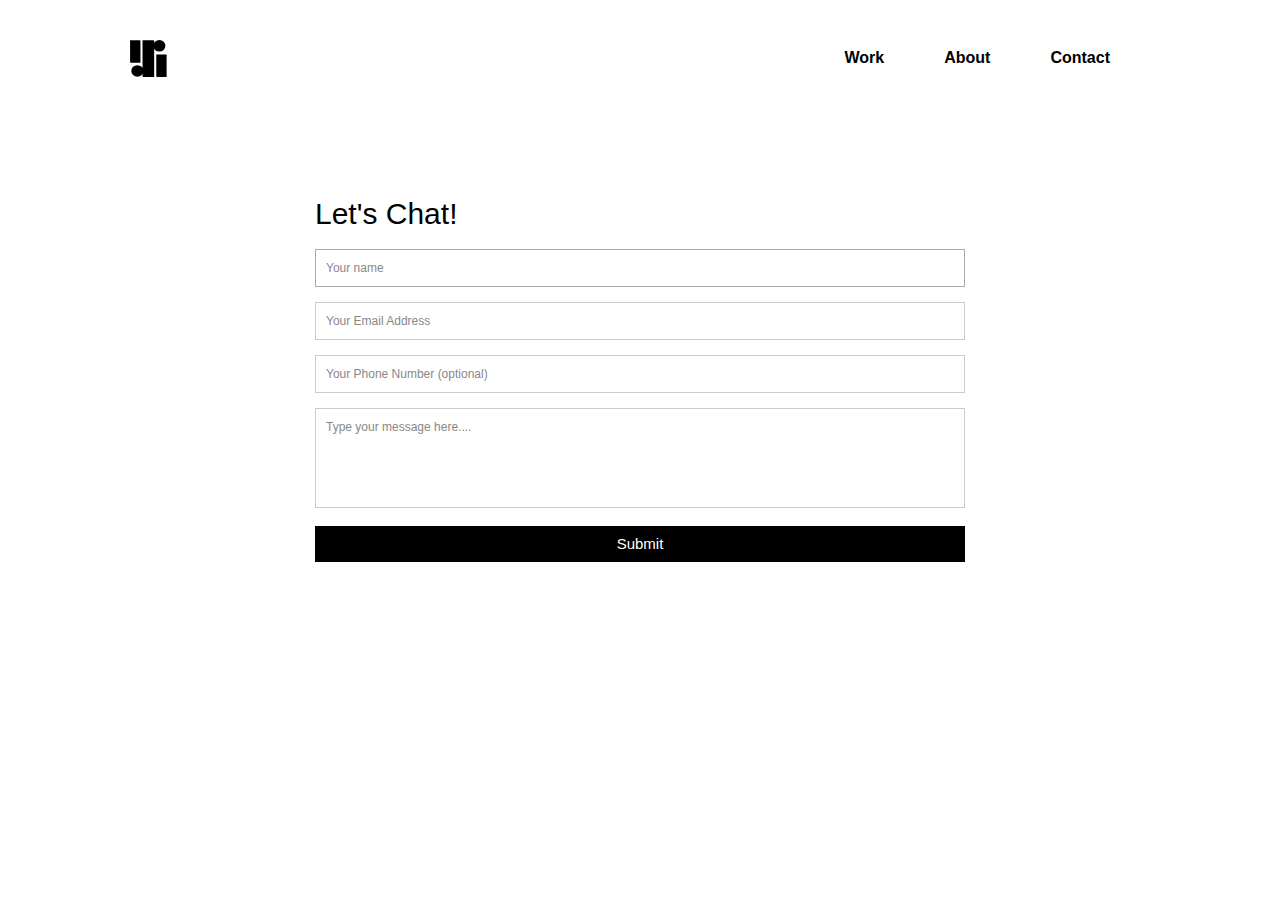
<file: contact.html>
<!DOCTYPE html>
<html lang="en-US">
<head>
<!--  Meta  -->
<meta charset="UTF-8" />
<meta name="viewport" content="width=device-width, initial-scale=1.0">
<title>Imani Ricks | Contact</title>
<!-- stylesheet -->
<link rel="stylesheet" type="text/css" href="css/reset.css">
<link rel="stylesheet" type="text/css" href="css/style.css">
<!-- Global site tag (gtag.js) - Google Analytics -->
<script async src="https://www.googletagmanager.com/gtag/js?id=UA-75461753-2"></script>
<script>
  window.dataLayer = window.dataLayer || [];
  function gtag(){dataLayer.push(arguments);}
  gtag('js', new Date());

  gtag('config', 'UA-75461753-2');
</script>
</head>

<body>
  <!-- nav bar -->
 <div class= "navbar">
 <nav>
   <div>
     <a href="/index.html"><img id="logo" src="images/dotlogo2.svg" alt="imani ricks logo"></a>
   </div>
   <div class="navbarlinks">
   <ul>
       <li><a id="contact_nav" href="/contact.html">Contact</a></li>
       <li><a id="about_me" href="/about-me.html">About</a></li>
       <li><a class="active" id="work" href="/index.html#worksection">Work</a></li>
     </ul>
   </div>
  </nav>
</div>

   <br>
   <br>
   <br>
   <br>
   <form id="contact" action="https://formspree.io/mwkrvnge" method="post">
    <h3>Let's Chat!</h3>
    <fieldset>
      <input placeholder="Your name" type="text" name="name" tabindex="1" required autofocus>
    </fieldset>
    <fieldset>
      <input placeholder="Your Email Address" name="_replyto" type="email" tabindex="2" required>
    </fieldset>
    <fieldset>
      <input placeholder="Your Phone Number (optional)" name="phone" type="tel" tabindex="3" required>
    </fieldset>
    <fieldset>
      <textarea placeholder="Type your message here...." name="message" tabindex="5" required></textarea>
    </fieldset>
    <fieldset>
      <button name="submit" type="submit" id="contact-submit" data-submit="...Sending">Submit</button>
    </fieldset>
  </form>
  </footer>
  </body>
  </html>
</file>
<file: css/style.css>
* {
  box-sizing: border-box;
}

/* typography */

body {
  font-family: 'Open Sans', Arial, Helvetica, sans-serif;

}

h1{
  font-family: 'Poppins', Arial, Helvetica, sans-serif;
  font-weight: 700;
  font-size: 30px;
  margin-left: 30px;
}

h3 {
  font-family: 'Open Sans', Arial, Helvetica, sans-serif;
  font-weight: 900;
  font-size: 3vh;
  line-height: 167%;
}

h4 {
  font-family: 'Poppins', Arial, Helvetica, sans-serif;
  font-size: 3vh;
  font-weight: bold;
}

h2 {
  font-family: 'Poppins', Arial, Helvetica, sans-serif;
  font-size: 3vh;
  line-height: 150%;
  margin: 40px;
  font-weight: 900;
}

h5 {
  font-family: 'Poppins', Arial, Helvetica, sans-serif;
  font-size: 20px;
  font-weight: bold;
  line-height: 150%;
  padding: 15px 0px;
}

h6 {
  font-family: 'Open Sans', Arial, Helvetica, sans-serif;
  font-size: 3vh;
  line-height: 167%;
  margin-top: 30px;
  margin-left: 30px;
  text-align:left;
  width: 600px;
}


/* navigation bar */
nav {
  list-style-type: none;
  overflow: hidden;
  position:relative;
  margin: 0;
  padding: 0;
  width: 100%;
  z-index: 2;
  background-color: white;
  text-decoration: none;
}


.navbar {
  list-style-type: none;
  overflow: hidden;
  position:fixed;
  margin: 0;
  padding: 0;
  width: 100%;
  z-index: 2;
  background-color: white;
  text-decoration: none;
}

.navbarlinks a:link {
  color: black;
  display: inline-block;
  float: right;
  margin: 40px 10px 20px 10px;
  padding: 10px 20px;
  text-align: center;
  font-weight: bold;
  text-decoration: none;
}

.navbarlinks a:visited {
 color: black;
 display: inline-block;
 float: right;
 margin: 40px 10px 20px 10px;
 padding: 10px 20px;
 text-align: center;
 font-weight: bold;
 text-decoration: none;
}

.navbarlinks a:hover {
  color: black;
  display: inline-block;
  float: right;
  margin: 40px 10px 20px 10px;
  padding: 10px 20px;
  text-align: center;
  font-weight: bold;
  text-decoration: none;
  border-bottom: 3px solid #64ccbb;

}

.navbarlinks a:active {
  color: black;
  display: inline-block;
  float: right;
  margin: 40px 10px 20px 10px;
  padding: 10px 20px;
  text-align: center;
  font-weight: bold;
  text-decoration: none;
  border-bottom: 3px solid #64ccbb;

}

#logo  {
  display: inline-block;
  float: left;
  margin: 40px 0px 10px 130px;
  width: 3%;
  object-fit: contain;
}


#contact_nav {
  display: inline-block;
  padding: 10px 20px;
  margin: 40px 150px 20px 10px;
}



/*hero */
.welcome {
  display: block;
  text-align: center;
  margin-top: 100px;
}

.hero {
 height: 400px;
 text-align: center;
}


.hero p {
  font-family: 'Open Sans', Arial, Helvetica, sans-serif;
  font-size: 20px;
  line-height: 160%;
  margin-top: 30px;
  margin-left: 30px;
  text-align: center;
 }


.fa-angle-down  {
  margin-left: 390px;
  margin-top: 90px;
  border: none;
  outline: none;
  background-color: #FFCAEA;
  color: white;
  cursor: pointer;
  padding: 10px 15px;
  border-radius: 50%;

  }



 #myBtn {
   display: none;
   position: fixed;
   bottom: 20px;
   right: 30px;
   z-index: 99;
   border: none;
   outline: none;
   background-color: black;
   color: white;
   cursor: pointer;
   padding: 10px 15px;
   border-radius: 50%;
 }

 #myBtn:hover {
   background-color: #FFCAEA;
 }



/* main */
.main h3 {
   text-align: center;
   margin-top: 30px;
   width: 100%;
 }

.main p {
 font-family: 'Open Sans', Arial, Helvetica, sans-serif;
 font-size: 20px;
 line-height: 180%;
 padding-top: 10px;
 padding-bottom: 10px;
 margin: 10px auto;

}

.main {
  max-width: 1100px;
  margin-left: auto;
  margin-right: auto;
}

.main img:hover {
  opacity: 0.5;
}


.projects {
  display: flex;
  flex-direction: row;
  flex-wrap: wrap;
}

.project_content {
  width: 50%;
  text-align: center;
  margin-bottom: 40px;
}


 .highlight {
     background: linear-gradient(180deg,rgba(255,255,255,0) 50%, #FFCAEA 50%);
   }

/* end */

  /* case studies */

  .header-box {
    display: flex;
  }

  .info-section {
    width: 33%;
    text-align: center;
  }

  .info-section:after {
    content: "";
    display: table;
    clear: both;
  }

.info-section li {
  list-style: none;
  padding: 15px;
}

div.scrollmenu {
  background-color: white;
  overflow: auto;
  white-space: nowrap;
}

div.scrollmenu a {
  border: 2px solid;
  color: black;
  display: inline-block;
  font-size: 18px;
  padding: 14px 25px;
  text-align: center;
  text-decoration: none;
  margin: 100px 60px;
}

div.scrollmenu a:hover {
  border: 2px solid white;
  color: white;
  background-color: black;
  display: inline-block;
  font-size: 18px;
  padding: 14px 25px;
  text-align: center;
  text-decoration: none;
  margin: 100px 60px;
}

.projecthero {
      background-color: white;
      text-align: center;
      margin-left: auto;
      margin-right: auto;
      width: 100%;
    }

.projecthero a:link {
        border: 2px solid;
        color: black;
        display: inline-block;
        font-size: 18px;
        padding: 14px 25px;
        text-align: center;
        text-decoration: none;
        margin: 100px 60px;
  }

.projecthero a:visited {
      border: 2px solid;
      color: black;
      display: inline-block;
      font-size: 18px;
      padding: 14px 25px;
      text-align: center;
      text-decoration: none;
      margin: 100px 60px;
  }

.projecthero a:hover {
   border: 2px solid white;
   color: white;
   background-color: black;
   display: inline-block;
   font-size: 18px;
   padding: 14px 25px;
   text-align: center;
   text-decoration: none;
   margin: 100px 60px;
 }


.projecthero a:active {
   border: 2px solid white;
   color: white;
   background-color: black;
   display: inline-block;
   font-size: 18px;
   padding: 14px 25px;
   text-align: center;
   text-decoration: none;
   margin: 100px 60px;
}

.projecthero p {
      padding: 5px;
      font-size: 2.5vh;
      line-height: 130%;
}

.projecthero img {
      margin-bottom: 20px;
      margin-top: 50px;
}

.projectmain {
      margin-right: auto;
      margin-left: auto;
      max-width: 1000px;
  }

.projectmain a:link {
      display: block;
      border: 2px solid;
      margin-left: auto;
      margin-right: auto;
      margin-top: 30px;
      margin-bottom: 100px;
      width: 200px;
      color: black;
      font-size: 18px;
      padding: 14px 25px;
      text-align: center;
      text-decoration: none;
    }

.projectmain a:visited {
      display: block;
      border: 2px solid;
      margin-left: auto;
      margin-right: auto;
      margin-top: 30px;
      margin-bottom: 100px;
      width: 200px;
      color: black;
      font-size: 18px;
      padding: 14px 25px;
      text-align: center;
      text-decoration: none;
    }

.projectmain a:hover {
  display: block;
  border: 2px solid white;
  color: white;
  background-color: black;
  margin-left: auto;
  margin-right: auto;
  margin-top: 30px;
  margin-bottom: 100px;
  width: 200px;
  font-size: 18px;
  padding: 14px 25px;
  text-align: center;
  text-decoration: none;
  }

.projectmain a:active {
  display: block;
  border: 2px solid white;
  color: white;
  background-color: black;
  margin-left: auto;
  margin-right: auto;
  margin-top: 30px;
  margin-bottom: 100px;
  width: 200px;
  font-size: 18px;
  padding: 14px 25px;
  text-align: center;
  text-decoration: none;
  }

  .w3-button:hover {
    color: white!important;
    background-color: black!important;
}

.projectmain p {
      font-family: 'Open Sans', Arial, Helvetica, sans-serif;
      font-size: 20px;
      margin: 40px;
      line-height: 150%;
      margin-top: 20px;
      margin-bottom: 100px;
    }

.projectmain img {
      display: block;
      margin-left: auto;
      margin-right: auto;
      margin-bottom: 100px;
    }

.projectmain iframe {
  display: block;
  margin-left: auto;
  margin-right: auto;
  margin-bottom: 100px;
}


.bold {
  font-weight: 900;
}

    /* busy bus project */

.bususer {
      width: 90%;
    }

.busprototype {
      width: 90%;
    }

.busprototype2 {
      width: 90%;
    }

.busmockupimage {
      width: 40%;
    }

.busystyle img{
    width: 100%;
}

    /*trove project*/

.center {
      display: block;
      margin-left: auto;
      margin-right: auto;
      width: 80%;
    }

.side  {
      height: 300px;
      padding: 10px;
      width: 30%;
    }

.troveuser {
      float: left;
      padding: 10px 35px;
      width: 40%;
}

.user {
      float: left;
      padding: 10px 15px;
      width: 33%;
    }

.userflow::after {
      content: "";
      clear: both;
      display: table;
}
.troveblue, .mockupimage {
      display: block;
      margin-left: auto;
      margin-right: auto;
      margin-bottom: 10px;
      width: 80%;
    }

.mood {
      display: block;
      margin-left: auto;
      margin-right: auto;
      margin-bottom: 30px;
      width: 90%;
}

.wireframeimage {
      display: block;
      margin-left: auto;
      margin-right: auto;
      width: 70%;
      padding-bottom: 10px;
    }

.graph {
      display: block;
      margin-left: auto;
      margin-right: auto;
      width: 40%;
    }

.sketch {
      display: block;
      margin-left: auto;
      margin-right: auto;
      width: 50%;
    }

.trove_landing {
      display: block;
      margin-left: auto;
      margin-right: auto;
      width: 70%;
  }


/* medchat */

.medchatmockup {
  width: 100%;
}

.medchatsketch {
  width: 70%;
}

/* about me */

.aboutmehero {
      background-color: white;
      height: 700px;
      text-align: center;
    }

.aboutmemain {
      margin-top: 20px;
      margin-right: auto;
      margin-left: auto;
      max-width: 700px;
    }

.aboutmemain p {
      font-family: 'Open Sans', Arial, Helvetica, sans-serif;
      font-size: 20px;
      line-height: 167%;
      padding: 20px;
    }

.aboutmemain blockquote {
      border-left: 4px solid #64ccbb;
      height: 200px;
      margin-left: 150px;
      margin-right: 150px;
      line-height: 167%;
      padding: 20px;
    }


.tools li {
      margin-left: 20px;
      padding: 5px;
    }

.tools {
      display: flex;
      margin-bottom: 50px;
      flex-wrap: wrap;
  }

.things li {
  font-family: 'Open Sans', Arial, Helvetica, sans-serif;
  font-size: 20px;
  line-height: 100%;
  padding: 20px;
}

.aboutmemain  a:link {
      display: block;
      border: 2px solid;
      margin-left: auto;
      margin-right: auto;
      margin-top: 100px;
      margin-bottom: 100px;
      width: 250px;
      color: black;
      font-size: 18px;
      padding: 14px 25px;
      text-align: center;
      text-decoration: none;
        }

.aboutmemain a:visited {
      display: block;
      border: 2px solid;
      margin-left: auto;
      margin-right: auto;
      margin-top: 100px;
      margin-bottom: 100px;
      width: 250px;
      color: black;
      font-size: 18px;
      padding: 14px 25px;
      text-align: center;
      text-decoration: none;
        }

.aboutmemain  a:hover {
  display: block;
  border: 2px solid white;
  color: white;
  background-color: black;
  margin-left: auto;
  margin-right: auto;
  margin-top: 100px;
  margin-bottom: 100px;
  width: 250px;
  font-size: 18px;
  padding: 14px 25px;
  text-align: center;
  text-decoration: none;
}

.aboutmemain a:active {
  display: block;
  border: 2px solid white;
  color: white;
  background-color: black;
  margin-left: auto;
  margin-right: auto;
  margin-top: 100px;
  margin-bottom: 100px;
  width: 250px;
  font-size: 18px;
  padding: 14px 25px;
  text-align: center;
  text-decoration: none;
}
/* button next */
.previous {
  color: black;
  font-size: 25px;
  float:left;
  text-align: center;
  text-decoration: none;
  margin-left: 100px;
}
.next {
  color: black;
  font-size: 25px;
  float:right;
  text-align: center;
  text-decoration: none;
  margin-right: 100px;
}

.next::after {
  content: "";
  clear: both;

}
/* end button next */

/* connect */
.connect p {
      font-family: 'Open Sans', Arial, Helvetica, sans-serif;
      font-size: 16px;
      line-height: 150%;
      padding: 10px 10px;
    }

.footer p {
     font-family: 'Open Sans', Arial, Helvetica, sans-serif;
     font-size: 12px;
     line-height: 150%;
     padding: 10px 10px;
}
.connect {
      margin-top: 100px;
      text-align: center;
      height: 300px;
    }

.connect a:link {
      border: 2px solid;
      color: black;
      display: inline-block;
      font-size: 2vh;
      padding: 14px 25px;
      text-align: center;
      text-decoration: none;
      margin: 10px;
    }

.connect a:visited {
      border: 2px solid;
      color: black;
      display: inline-block;
      font-size: 2vh;
      padding: 14px 25px;
      text-align: center;
      text-decoration: none;
      margin: 10px;
    }

.connect  a:hover {
  border: 2px solid white;
  color: white;
  background-color: black;
  display: inline-block;
  font-size: 2vh;
  padding: 14px 25px;
  text-align: center;
  text-decoration: none;
  margin: 10px;
}

.connect a:active {
  border: 2px solid white;
  color: white;
  background-color: black;
  display: inline-block;
  font-size: 2vh;
  padding: 14px 25px;
  text-align: center;
  text-decoration: none;
  margin: 10px;
}


/* contact forms */

    #contact input[type="text"],
    #contact input[type="email"],
    #contact input[type="tel"],
    #contact input[type="url"],
    #contact textarea,
    #contact button[type="submit"] {
      font: 400 12px/16px "Roboto", Helvetica, Arial, sans-serif;
    }

    #contact {
      padding: 25px;
      margin-left: auto;
      margin-top: 100px;
      margin-right: auto;
      width: 700px;
    }

    #contact h3 {
      display: block;
      font-size: 30px;
      font-weight: 300;
      margin-bottom: 10px;
    }

    #contact h4 {
      margin: 5px 0 15px;
      display: block;
      font-size: 13px;
      font-weight: 400;
    }

    fieldset {
      border: medium none !important;
      margin: 0 0 10px;
      min-width: 100%;
      padding: 0;
      width: 100%;
    }

    #contact input[type="text"],
    #contact input[type="email"],
    #contact input[type="tel"],
    #contact input[type="url"],
    #contact textarea {
      width: 100%;
      border: 1px solid #ccc;
      background: #FFF;
      margin: 0 0 5px;
      padding: 10px;
    }

    #contact input[type="text"]:hover,
    #contact input[type="email"]:hover,
    #contact input[type="tel"]:hover,
    #contact input[type="url"]:hover,
    #contact textarea:hover {
      -webkit-transition: border-color 0.3s ease-in-out;
      -moz-transition: border-color 0.3s ease-in-out;
      transition: border-color 0.3s ease-in-out;
      border: 1px solid #aaa;
    }

    #contact textarea {
      height: 100px;
      max-width: 100%;
      resize: none;
    }

    #contact button[type="submit"] {
      cursor: pointer;
      width: 100%;
      border: none;
      background: #000000;
      color: #FFF;
      margin: 0 0 5px;
      padding: 10px;
      font-size: 15px;
    }

    #contact button[type="submit"]:hover {
      background: #000000;
      -webkit-transition: background 0.3s ease-in-out;
      -moz-transition: background 0.3s ease-in-out;
      transition: background-color 0.3s ease-in-out;
    }

    #contact button[type="submit"]:active {
      box-shadow: inset 0 1px 3px rgba(0, 0, 0, 0.5);
    }

    .copyright {
      text-align: center;
    }

    #contact input:focus,
    #contact textarea:focus {
      outline: 0;
      border: 1px solid #aaa;
    }

    ::-webkit-input-placeholder {
      color: #888;
    }

    :-moz-placeholder {
      color: #888;
    }

    ::-moz-placeholder {
      color: #888;
    }

    :-ms-input-placeholder {
      color: #888;
    }

/* footer */

footer ul{
    align-items: center;
    display: flex;
    justify-content: center;
}

footer p {
    font-size: 10px;
    text-align: center;
  }

.footer a:link  {
      color: black;
      display: inline-block;
      list-style-type: none;
      margin-top: 20px;
      margin-bottom: 20px;
      padding: 35px;
    }

.footer a:visited {
      color: black;
      display: inline-block;
      list-style-type: none;
      margin-top: 20px;
      margin-bottom: 20px;
      padding: 35px;
    }

.footer a:hover {
      color: #64ccbb;
    }

.footer a:active {
      color: #64ccbb;
    }

@media only screen and (max-width: 600px) {


  * {
    box-sizing: border-box;
  }

  /* index page */
  .hero {
     height: 400px;
   }

   .welcome {
     margin-left: auto;
     margin-right: auto;
     float: left;
     margin-top: 100px;
   }


      h1 {
        font-size: 2.5vh;
        margin-top: 30px;
        margin-left: auto;
        margin-right: auto;
      }

      .hero p {
        font-size: 2.5vh;
        margin-bottom: 20px;
        margin-left: auto;
        margin-right: auto;
      }

      h6 {
        font-size: 3vh;
        margin-top: 20px;
        margin-left: 30px;
        width: 300px;
      }


   .projects {
    display: flex;
    flex-direction: row;
    flex-wrap: wrap;
    justify-content: center;
    align-items: center;
  }

  .fa-angle-down  {
    margin-left: 180px;
    margin-right: auto;
    margin-top: 40px;
    border: none;
    outline: none;
    background-color: #FF94D4;
    color: white;
    cursor: pointer;
    padding: 10px 15px;
    border-radius: 50%;
    }


  /* navigation bar */
  nav {
    list-style-type: none;
    overflow: hidden;
    position:relative;
    margin: 0;
    padding: 0;
    width: 100%;
    z-index: 2;
    background-color: white;
    text-decoration: none;
  }


  .navbar {
    list-style-type: none;
    overflow: hidden;
    position:fixed;
    margin: 0;
    padding: 0;
    width: 100%;
    z-index: 2;
    background-color: white;
    text-decoration: none;
  }

  .navbarlinks a:link {
    color: black;
    display: inline-block;
    float: right;
    margin: 40px 10px 10px 10px;
    padding: 10px 20px;
    text-align: center;
    font-weight: bold;
    text-decoration: none;
  }

  .navbarlinks a:visited {
    color: black;
    display: inline-block;
    float: right;
    margin: 40px 10px 10px 10px;
    padding: 10px 20px;
    text-align: center;
    font-weight: bold;
    text-decoration: none;
  }

  .navbarlinks a:hover {
    border-bottom: 3px solid #64ccbb;
  }

  .navbarlinks a:active {
    border-bottom: 3px solid #64ccbb;
  }

  #logo  {
    display: inline-block;
    float: left;
    margin: 20px 0px 5px 20px;
    width: 6%;
    object-fit: contain;
  }

  #work {
    display: inline-block;
    padding: 10px 5px;
  }

   #about_me {
    display: inline-block;
    padding: 10px 5px;
  }

  #contact_nav {
    display: inline-block;
    padding: 10px 20px;
  }


#myBtn {
  display: none;
  position: fixed;
  bottom: 20px;
  right: 10px;
  z-index: 99;
  border: none;
  outline: none;
  background-color: black;
  color: white;
  cursor: pointer;
  padding: 10px 15px;
  border-radius: 50%;
}

#myBtn:hover {
  background-color: #FFB2E0;
}

.project_content {
  width: 100%;
  text-align: center;
  margin-bottom: 20px;
}
 /* about me */

 .aboutmehero {
       background-color: white;
       height: 450px;
       text-align: center;
     }

   .aboutmemain blockquote {
     height: 70%;
     margin-left: auto;
     margin-right: auto;
     line-height: 167%;
     padding: 20px;
     width: 70%;
   }

   .skills li {
      margin-left: 20px;
      padding: 5px;
     }

   .tools li {
     margin-left: 20px;
     padding: 5px;
   }

  .tools {
    display: flex;
    margin-bottom: 50px;
    flex-wrap: wrap;
   }

   .me {
     height: auto;
     width: 80%;
   }

.trovepic {
      width: 90%;
}
   /* trove project */

   .projecthero {
    height: auto;
    display: block;
    margin-left: auto;
    margin-right: auto;
    width: 90%;
  }

  .center {
    display: block;
    margin-left: auto;
    margin-right: auto;
    width: 100%;
  }

  .side {
    display: block;
    margin-left: auto;
    margin-right: auto;
    padding: 10px;
    width: 70%;
  }

  .user {
    display: block;
    float: none;
    height: 90%;
    margin-left: auto;
    margin-right: auto;
    padding: 10px;
    width: 50%;
  }

  .mood {
    display: block;
    height: 70%;
    margin-left: auto;
    margin-right: auto;
    padding: 10px;
    width: 80%;
  }

  .mockupimage {
    width: 80%;
    height:70%;
  }

  .wireframeimage {
    width: 80%;
    height:70%;
  }

.sketch {
  width: 90%;
}

.graph {
  width: 80%;
}
/*busy bus */

.buscenter {
  display: block;
  height: 70%;
  margin-left: auto;
  margin-right: auto;
  width: 90%;
}

/* button next */
.previous {
  color: black;
  font-size: 25px;
  float:left;
  text-align: center;
  text-decoration: none;
  margin-left: 20px;
}
.next {
  color: black;
  font-size: 25px;
  float:right;
  text-align: center;
  text-decoration: none;
  margin-right: 20px;
}

.next::after {
  content: "";
  clear: both;

}
/* end button next */
   /*contact me */


    #contact {
      padding: 25px;
      margin-left: auto;
      margin-right: auto;
      width: 500px;
    }

    .connect p {
          font-family: 'Open Sans', Arial, Helvetica, sans-serif;
          font-size: 16px;
          line-height: 150%;
          padding: 10px 10px;

        }
    .footer p {
          font-family: 'Open Sans', Arial, Helvetica, sans-serif;
          font-size: 12px;
          line-height: 150%;
          padding: 10px 10px;

          }
}



@media only screen and (max-width: 768px) {


  * {
    box-sizing: border-box;
  }

  /* index page */
  .hero {
     height: 400px;
   }

   .welcome {
     margin-left: auto;
     margin-right: auto;
     float: left;
     margin-top: 100px;
   }


      h1 {
        font-size: 2.5vh;
        margin-top: 30px;
        margin-left: auto;
        margin-right: auto;
      }

      .hero p {
        font-size: 2.5vh;
        margin-bottom: 20px;
        margin-left: auto;
        margin-right: auto;
      }


   h6 {
     font-size: 3vh;
     margin-top: 20px;
     margin-left: 30px;
     width: 300px;
   }

   .projects {
    display: flex;
    flex-direction: row;
    flex-wrap: wrap;
    justify-content: center;
    align-items: center;
  }

  .trovepic {
        width: 90%;
  }

  .fa-angle-down  {
    margin-left: 180px;
    margin-right: auto;
    margin-top: 40px;
    border: none;
    outline: none;
    background-color: #FF94D4;
    color: white;
    cursor: pointer;
    padding: 10px 15px;
    border-radius: 50%;
    }

    #myBtn {
      display: none;
      position: fixed;
      bottom: 20px;
      right: 40px;
      z-index: 99;
      border: none;
      outline: none;
      background-color: black;
      color: white;
      cursor: pointer;
      padding: 10px 15px;
      border-radius: 50%;
    }

    #myBtn:hover {
      background-color: #FFB2E0;
    }
  /* navigation bar */
  nav {
    list-style-type: none;
    overflow: hidden;
    position:relative;
    margin: 0;
    padding: 0;
    width: 100%;
    z-index: 2;
    background-color: white;
    text-decoration: none;
  }


  .navbar {
    list-style-type: none;
    overflow: hidden;
    position:fixed;
    margin: 0;
    padding: 0;
    width: 100%;
    z-index: 2;
    background-color: white;
    text-decoration: none;
  }

  .navbarlinks a:link {
    color: black;
    display: inline-block;
    float: right;
    margin: 40px 10px 10px 10px;
    padding: 10px 20px;
    text-align: center;
    font-weight: bold;
    text-decoration: none;
  }

  .navbarlinks a:visited {
    color: black;
    display: inline-block;
    float: right;
    margin: 40px 10px 10px 10px;
    padding: 10px 20px;
    text-align: center;
    font-weight: bold;
    text-decoration: none;
  }

  .navbarlinks a:hover {
    border-bottom: 3px solid #64ccbb;
  }

  .navbarlinks a:active {
    border-bottom: 3px solid #64ccbb;
  }

  #logo  {
    display: inline-block;
    float: left;
    margin: 40px 0px 5px 20px;
    width: 6%;
    object-fit: contain;
  }

  #work {
    display: inline-block;
    padding: 10px 5px;
  }

   #about_me {
    display: inline-block;
    padding: 10px 5px;

  }

  #contact_nav {
    display: inline-block;
    padding: 10px 20px;
    margin: 40px 20px 5px 5px;
  }

  .project_content {
    width: 100%;
    text-align: center;
    margin-bottom: 20px;
  }
 /* about me */
 h2 {
   font-family: 'Open Sans', Arial, Helvetica, sans-serif;
   font-size: 4vh;
   line-height: 150%;
   margin: 20px;

 }

 .aboutmehero {
       background-color: white;
       height: 450px;
       text-align: center;
     }

   .aboutmemain blockquote {
     height: 70%;
     margin-left: auto;
     margin-right: auto;
     line-height: 167%;
     padding: 20px;
     border-left: 4px solid #64ccbb;
     width: 70%;
   }

   .tools li {
     margin-left: 20px;
     padding: 5px;
   }

   .me {
     height: auto;
     width: 80%;
   }

   /* trove project */
   .projecthero {
    height: auto;
    display: block;
    margin-left: auto;
    margin-right: auto;
    width: 80%;
  }

  .center {
    display: block;
    height: 70%;
    margin-left: auto;
    margin-right: auto;
    width: 100%;
  }

  .side {
    display: block;
    margin-left: auto;
    margin-right: auto;
    padding: 10px;
    width: 70%;
  }

  .user {
    display: block;
    float: none;
    height: 90%;
    margin-left: auto;
    margin-right: auto;
    padding: 10px;
    width: 50%;
  }

  .mood {
    display: block;
    height: 70%;
    margin-left: auto;
    margin-right: auto;
    padding: 10px;
    width: 80%;
  }

  .mockupimage {
    width: 80%;
    height:70%;
  }

  .wireframeimage {
    width: 80%;
    height:70%;
  }
  /*busy bus */

  .buscenter {
    display: block;
    height: 70%;
    margin-left: auto;
    margin-right: auto;
    width: 90%;
  }
  .sketch {
    width: 90%;
  }

  .graph {
    width: 80%;
  }
  /* button next */
  .previous {
    display: block;
    color: black;
    font-size: 25px;
    float:left;
    text-align: center;
    text-decoration: none;
    margin-left: 20px;
  }
  .next {
    display: block;
    color: black;
    font-size: 25px;
    float:right;
    text-align: center;
    text-decoration: none;
    margin-right: 20px;
  }

  .next::after {
    content: "";
    clear: both;

  }
/*contact me */


    #contact {
      padding: 25px;
      margin-left: auto;
      margin-right: auto;
      width: 300px;
    }

   .connect p {
          font-family: 'Open Sans', Arial, Helvetica, sans-serif;
          font-size: 16px;
          line-height: 150%;
          padding: 10px 10px;

        }

   .footer p {
          font-family: 'Open Sans', Arial, Helvetica, sans-serif;
          font-size: 12px;
          line-height: 150%;
          padding: 10px 10px;

        }

}
</file>
